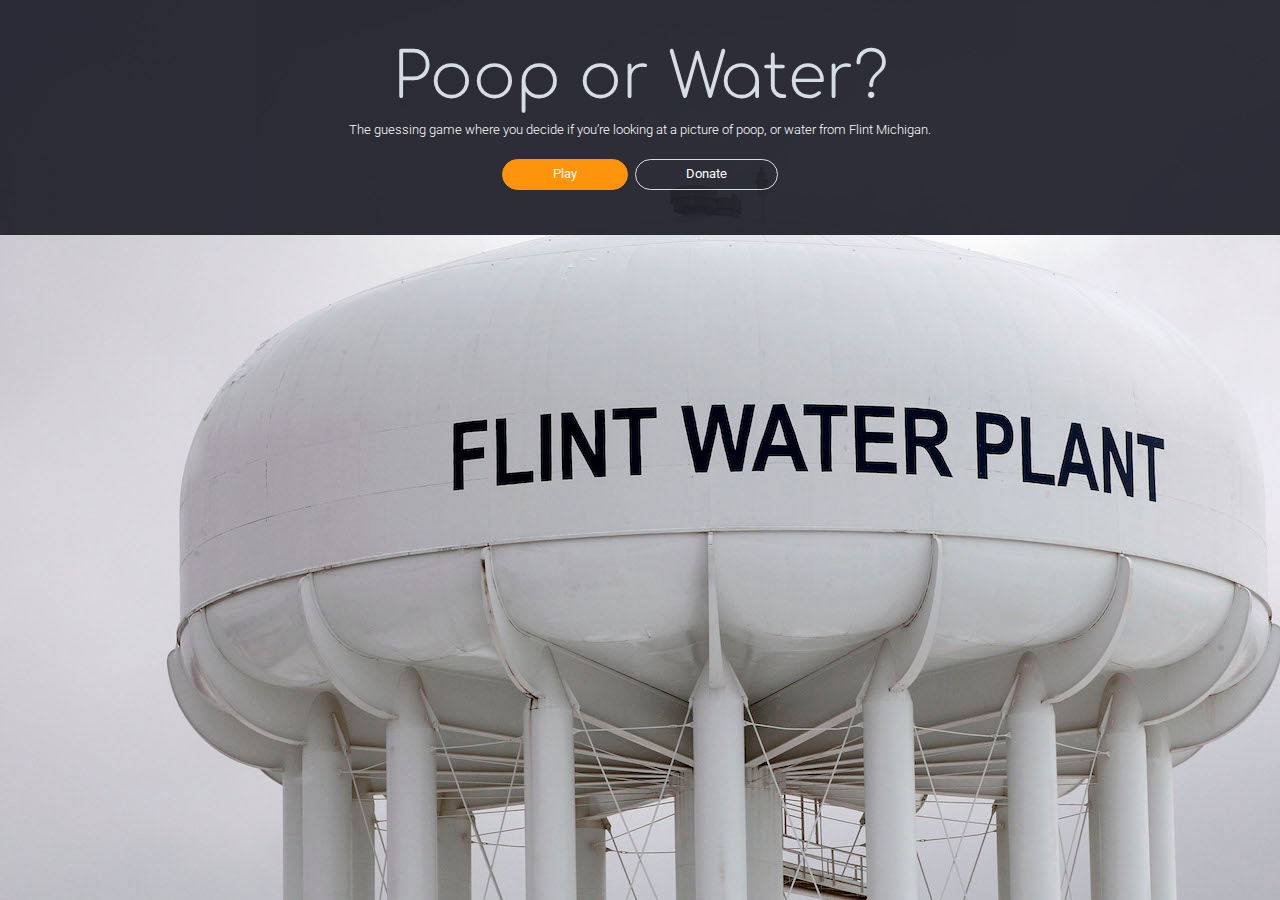
<file: app/views/index.html>
<!DOCTYPE html>
<html>
<head>
  <meta charset="utf-8">
  <meta name="viewport" content="width=device-width">
  <title>Poop Or Water?</title>
  <link rel="icon" href="./assets/imgs/favicon.png" type="image/ico">

  <link rel='stylesheet' id='global-css' href='./assets/css/bootstrap.css'>
  <link rel="stylesheet" href="./assets/css/bootstrap4-wizardry.css">
  <link href="https://maxcdn.bootstrapcdn.com/font-awesome/4.7.0/css/font-awesome.min.css" rel="stylesheet">
  <link rel="stylesheet" href="./assets/css/custom.css" />
  <link rel="stylesheet" href="./assets/css/animate.min.css" />
<link href="https://fonts.googleapis.com/css?family=Comfortaa|Roboto:300,400" rel="stylesheet">
</head>
<body id="bodyid">
  <div>

    <div class="jumbotron bg-wizardry bg-dark text-white mb-0 radius-0">
      <div class="container">
        <center>
          <h1 class="display-1 text-light">Poop or Water?
            <!-- <span class="fa fa-magic text-warning display-icon"></span> -->
          </h1>
          <span class="lead" style="font-size: 13px;">The guessing game where you decide if you’re looking at a picture of poop, or water from Flint Michigan.</span>

          <div class="mt-4">
            <button onclick="startGame()"
               class="btn btn-pill btn-wide btn-warning btn-lg my-2 btn-ht-dl-message mr-2" style="color:white">
               Play

            </button>

            <button onclick="donate()" id="orginDonateButton"
               class="btn btn-pill btn-wide btn-outline-light btn-hover-text-dark btn-lg my-2" style="color:white">
               <span>Donate</span>

            </button>
          </div>
        </center>



      </div>
    </div>

<div class="row animated slideInUp" id="scoreBar" style="display: none;">
  <div class="container-fluid">
    <div class="col-md-12 col-sm-12 col-xs-12">
      <br />
      <!-- <span style="font-size:22px;">Your score is <span id="scoreCard"></span> / 4!<br /> Amazing thanks for playing! Please consider donating with the link below!</span> -->
      <center>
        <span style="font-size:22px;">This is really, really, shitty.</span>
      </center>

    </div>

  </div>
  <hr />
</div>

<div id="gameBoard" >
<br /><br />
    <div id="gameBar" style="display: none;" class="animated bounceIn row">
      <div class="container-fluid">
        <!-- <div class="col-md-2 col-sm-1 col-xs-2"> -->
          <!-- <center>
            <h3>Is it</h3>

          </center> -->
        <!-- </div> -->
        <div class="col-md-5 col-sm-5 col-xs-5">
          <center>
            <button class="btn btn-pill btn-wide btn-warning btn-lg my-2 btn-ht-dl-message mr-2" onclick="choicePoop()" style="color:white">Poop?</button>

          </center>



        </div>
        <div class="col-md-2 col-sm-2 col-xs-2">
          <center>
            <h1 style="margin-top: 6px;">or</h1>

          </center>
        </div>
        <div class="col-md-5 col-sm-5 col-xs-5">
          <center>
            <button class="btn btn-pill btn-wide btn-warning btn-lg my-2 btn-ht-dl-message mr-2" onclick="choiceWater()" style="color:white">Water?</button>

          </center>
          <br /><br />

        </div>

      </div>

    </div>
    <div class="row" id="resultRow" style="display:none">
      <div class="container-fluid">
        <div class="col-md-3 col-sm-1 ">

        </div>
        <div class="col-md-3 col-sm-5 col-xs-12">
          <button style="display:none;" class="btn btn-pill btn-wide btn-lg my-2 btn-ht-dl-message mr-2 btn-success animated fadeIn" id="correct">Yup!</button>
          <button style="display:none;" class="btn btn-pill btn-wide btn-lg my-2 btn-ht-dl-message mr-2 btn-danger animated fadeIn" id="nope">Nope!</button>
        </div>
        <div class="col-md-3 col-sm-5 col-xs-12">
          <button class="btn btn-pill btn-wide btn-lg my-2 btn-ht-dl-message mr-2 btn-info animated fadeIn" id="next" onclick="next()" style="margin-left:15px;">Next</button>

        </div>
        <div class="col-md-3 col-sm-1">

        </div>
      </div>
    </div>

    <div id="gameScreen" style="display:none;">
      <hr />

      <!-- <div class="col-md-2">

      </div> -->
      <div class="col-md-12 col-sm-12 col-xs-12">
        <center>
          <img id="imageHolder" class="img-rounded img-responsive animated fadeIn"/>

        </center>

      </div>
      <!-- <div class="col-md-2">

      </div> -->

    </div>
    <div id="endScreen" style="display:none;" class="row">
      <div class="contorl-fluid">
        <div class="col-md-12">
          Your score is <h3 id="score"></h3>
        </div>
      </div>
    </div>

</div>
<div id="donate" style="display: none;" class="animated slideInUp">
  <div class="row">
    <div class="container-fluid">
      <div class="col-md-12 col-sm-12 col-xm-12">
        <center>
          <div class="lead" style="font-size: 17px;">
            <br />
            <p>

              The State of Michigan has ended the program distributing free water bottles to Flint residents. However, the water pipes are still contaminated and will not fully be replaced until at least 2020. Meaning there are still legitimate concerns about the safety of Flint’s water.
            </p>
            <p>

              I can’t force the state of Michigan to do the right thing. But I can encourage all of us to help.

            </p>
            <p>

              Please consider donating to the Flint Water Fund below.

            </p>

          </div>
          <a href="http://www.unitedwaygenesee.org/flintwaterfund" target="_blank">
            <span class="btn btn-pill btn-wide btn-warning btn-lg my-2 btn-ht-dl-message mr-2" style="color:white;">Donate Now</span>

          </a>
        </center>


      </div>

    </div>
  </div>


</div>
</body>

<script>
var imageList = [{
  startImg: "./assets/imgs/Pic1_Water.png",
  endImg: "./assets/imgs/Pic1_Full_Water.jpg",
},
{
  startImg: "./assets/imgs/Pic2_Water.png",
  endImg: "./assets/imgs/Pic2_Full_Water.jpg",
},
{
  startImg: "./assets/imgs/Pic3_Water.png",
  endImg: "./assets/imgs/Pic3_Full_Water.jpg",
},
{
  startImg: "./assets/imgs/Pic5_Water.png",
  endImg: "./assets/imgs/Pic5_Full_Water.jpg",
}]

var counter = 0;
var score = 4;

function startGame(){
  console.log('game start')
 score = 4
 counter = 0
  document.getElementById('scoreBar').style.display = 'none';
  document.getElementById('orginDonateButton').style.display = 'block';

  document.getElementById('bodyid').style.backgroundImage =  'url(./assets/imgs/blank.png)'
  document.getElementById('donate').style.display = 'none';
  document.getElementById('nope').style.display = 'none';
  document.getElementById('correct').style.display = 'none';
  document.getElementById('next').style.display = 'none';

  // document.getElementById('body').style = {'background-color': '#e9e9e9'}
  // document.getElementById('body').style.opacity = '.9';

  document.getElementById('gameBoard').style.display = 'block';

  document.getElementById('gameScreen').style.display = 'block';
  document.getElementById('gameBar').style.display = 'block';
  document.getElementById('imageHolder').src = imageList[0].startImg;

}

function choicePoop(){
 checkCounter()
 score -= 1;
 console.log(score)
 document.getElementById('imageHolder').src = imageList[counter].endImg;
 
 document.getElementById('gameBar').style.display = 'none';
 document.getElementById('nope').style.display = 'block';
 document.getElementById('next').style.display = 'block';

 document.getElementById('resultRow').style.display = 'block';


 if(counter <= 3){
   counter += 1;
   // console.log(counter, score)
 }
}

function choiceWater(){
  checkCounter();
  document.getElementById('imageHolder').src = imageList[counter].endImg;

  document.getElementById('gameBar').style.display = 'none';
  document.getElementById('next').style.display = 'block';

  document.getElementById('correct').style.display = 'block';
  document.getElementById('resultRow').style.display = 'block';

  if(counter <= 3){
    counter += 1;
  }
}

function next(){
  document.getElementById('imageHolder').src = imageList[counter].startImg;

  document.getElementById('gameBar').style.display = 'block';
  document.getElementById('nope').style.display = 'none';
  document.getElementById('correct').style.display = 'none';
  document.getElementById('next').style.display = 'none';
  checkCounter();

}
function checkCounter(){
  console.log('the count is ' + counter + ' the score is ' + score)
  if(counter >= 3) {
    console.log('ending game')
    document.getElementById('gameBoard').style.display = 'none';
    document.getElementById('donate').style.display = 'block'
    document.getElementById('scoreBar').style.display = 'block';
    // document.getElementById('scoreCard').innerHTML = score
    document.getElementById('orginDonateButton').style.display = 'none';

    // window.location.replace("http://pooporwater.com/results");
  }
}
function donate(){
  document.getElementById('bodyid').style.backgroundImage =  'url(./assets/imgs/blank.png)'
  document.getElementById('orginDonateButton').style.display = 'none';
  // var finialScore = score.toString()
  // console.log(finialScore)
  document.getElementById('gameBoard').style.display = 'none';
  document.getElementById('donate').style.display = 'block'
}
</script>
</html>
</file>
<file: app/views/assets/css/custom.css>
@media (min-width: 300px) {
    #bodyid {
        background-image: url('../imgs/flintrelysmall.jpg');
    }
}

@media (min-width: 400px) {
    #bodyid {
        background-image: url('../imgs/flintkindasmall.jpg');
    }
}

@media (min-width: 500px) {
    #bodyid {
        background-image: url('../imgs/flintsmall.jpg');
    }
}

@media (min-width: 600px) {
    #bodyid {
        background-image: url('../imgs/flintmid.jpg');
    }
}
@media (min-width: 1024px) {
    #bodyid {
        background-image: url('../imgs/flintipad.jpg');
    }
}
@media (min-width: 1100px) {
    #bodyid {
        background-image: url('../imgs/flint.jpg');
    }
}
</file>
